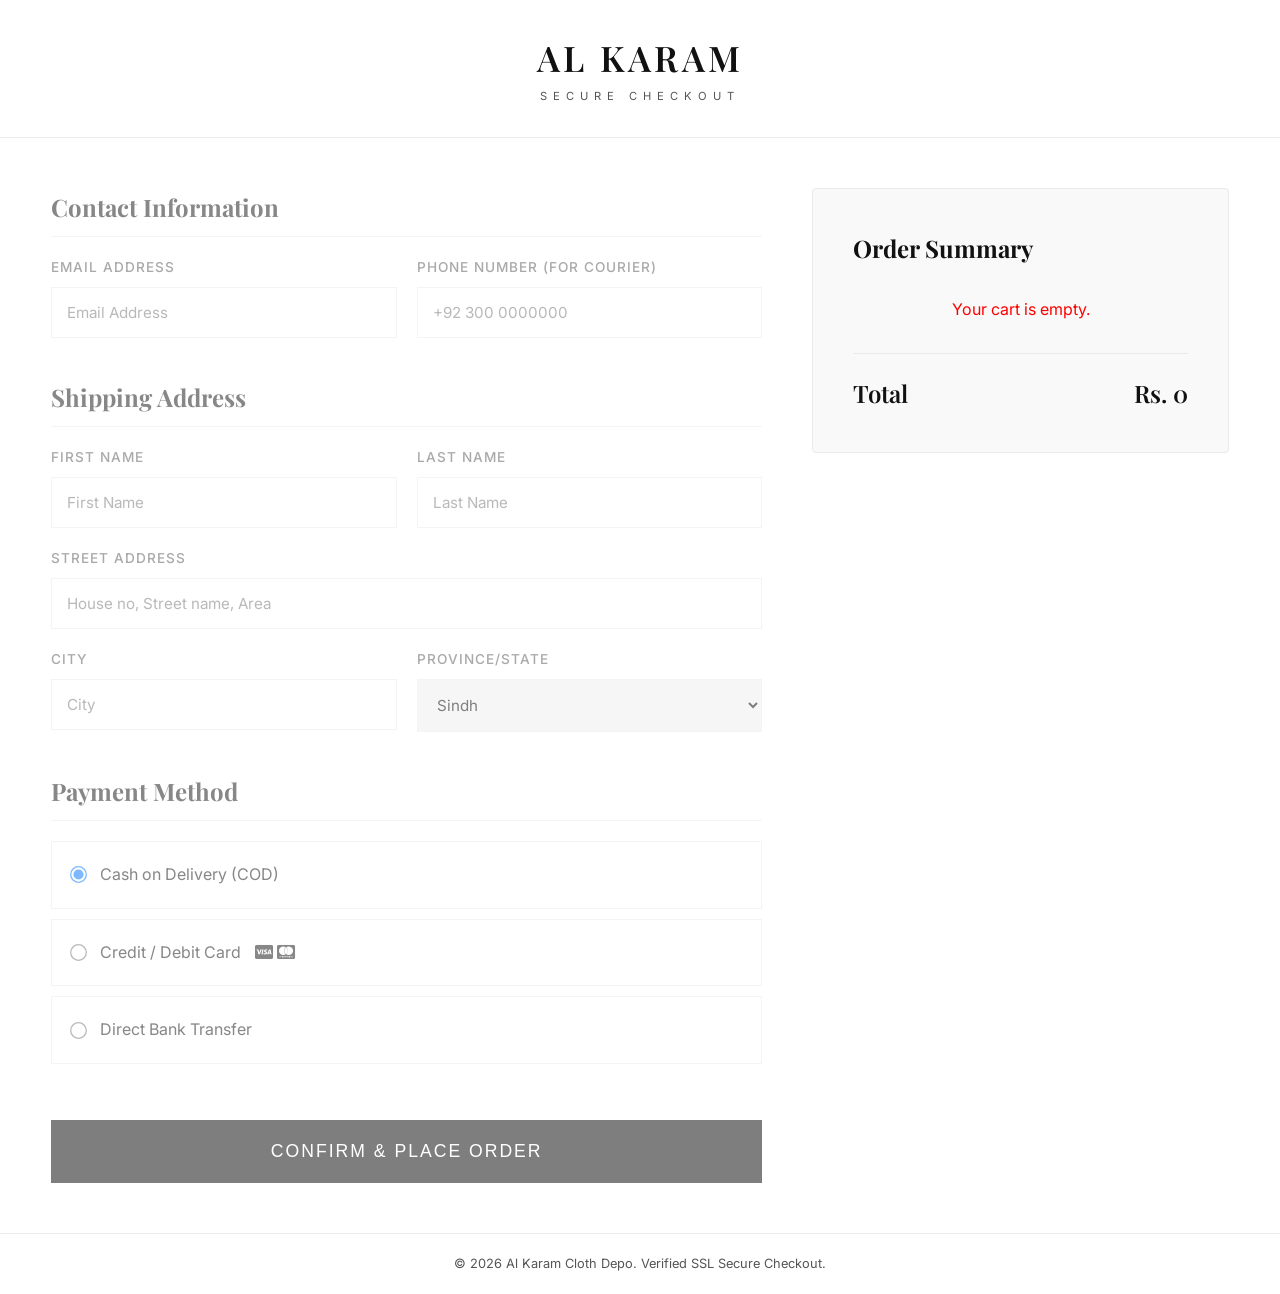
<file: checkout.html>
<!DOCTYPE html>
<html lang="en">
<head>
    <meta charset="UTF-8">
    <meta name="viewport" content="width=device-width, initial-scale=1.0">
    <title>Secure Checkout | Al Karam</title>
    <!-- Google Fonts: Editorial Playfair and Inter for clean UI -->
    <link href="https://fonts.googleapis.com/css2?family=Playfair+Display:ital,wght@0,400;0,600;0,700;1,400&family=Inter:wght@300;400;500;600;700&display=swap" rel="stylesheet">
    <!-- FontAwesome -->
    <link rel="stylesheet" href="https://cdnjs.cloudflare.com/ajax/libs/font-awesome/6.4.0/css/all.min.css">
    <link rel="stylesheet" href="css/styles.css">
    <style>
        .checkout-container { display: flex; flex-wrap: wrap; gap: 50px; margin-top: 50px; }
        .checkout-form-col { flex: 1 1 60%; }
        .checkout-summary-col { flex: 1 1 35%; background: var(--bg-light); padding: 40px; border: 1px solid var(--border); border-radius: 4px; height: max-content;}
        
        .checkout-section { margin-bottom: 40px; }
        .checkout-section h2 { font-family: var(--font-heading); font-size: 1.5rem; margin-bottom: 20px; border-bottom: 1px solid var(--border); padding-bottom: 10px; }
        
        .form-row { display: flex; gap: 20px; margin-bottom: 20px; }
        .form-group { flex: 1; display: flex; flex-direction: column; }
        .form-group label { font-size: 0.85rem; font-weight: 500; margin-bottom: 8px; color: var(--text-light); text-transform: uppercase; letter-spacing: 1px; }
        .form-group input, .form-group select { padding: 15px; border: 1px solid var(--border); outline: none; font-family: inherit; font-size: 0.95rem; }
        .form-group input:focus { border-color: var(--black); }

        .payment-method { border: 1px solid var(--border); padding: 20px; margin-bottom: 10px; display: flex; align-items: center; gap: 15px; cursor: pointer; transition: all 0.2s;}
        .payment-method:hover { border-color: var(--black); }
        .payment-method input { transform: scale(1.3); }

        .summary-item { display: flex; gap: 15px; margin-bottom: 20px; border-bottom: 1px solid var(--border); padding-bottom: 20px;}
        .summary-item img { width: 60px; height: 80px; object-fit: cover; }
        .summary-info { flex: 1; }
        .summary-title { font-family: var(--font-heading); font-size: 1.1rem; margin-bottom: 5px; }
        .summary-price { font-size: 0.95rem; font-weight: 500; color: var(--text-main); }
        .summary-total { display: flex; justify-content: space-between; font-family: var(--font-heading); font-size: 1.5rem; font-weight: 600; margin-top: 30px; border-top: 1px solid var(--border); padding-top: 20px;}
        
        @media(max-width: 992px) { .checkout-container { flex-direction: column; } }
        @media(max-width: 576px) { .form-row { flex-direction: column; } }
    </style>
</head>
<body>
    <!-- Main Header Simplified for Checkout -->
    <header class="main-header" style="border-bottom: 1px solid var(--border);">
        <div class="container header-inner" style="justify-content: center;">
            <a href="index.html" class="logo">
                <h1>AL KARAM</h1>
                <span>SECURE CHECKOUT</span>
            </a>
        </div>
    </header>

    <div class="container mb-5">
        <div class="checkout-container">
            <!-- Left Column: Form -->
            <div class="checkout-form-col">
                <div class="checkout-section">
                    <h2>Contact Information</h2>
                    <div class="form-row">
                        <div class="form-group">
                            <label>Email Address</label>
                            <input type="email" placeholder="Email Address" required>
                        </div>
                        <div class="form-group">
                            <label>Phone Number (for Courier)</label>
                            <input type="tel" placeholder="+92 300 0000000" required>
                        </div>
                    </div>
                </div>

                <div class="checkout-section">
                    <h2>Shipping Address</h2>
                    <div class="form-row">
                        <div class="form-group">
                            <label>First Name</label>
                            <input type="text" placeholder="First Name" required>
                        </div>
                        <div class="form-group">
                            <label>Last Name</label>
                            <input type="text" placeholder="Last Name" required>
                        </div>
                    </div>
                    <div class="form-group" style="margin-bottom: 20px;">
                        <label>Street Address</label>
                        <input type="text" placeholder="House no, Street name, Area" required>
                    </div>
                    <div class="form-row">
                        <div class="form-group">
                            <label>City</label>
                            <input type="text" placeholder="City" required>
                        </div>
                        <div class="form-group">
                            <label>Province/State</label>
                            <select>
                                <option>Sindh</option>
                                <option>Punjab</option>
                                <option>Islamabad Capital Territory</option>
                                <option>Khyber Pakhtunkhwa</option>
                                <option>Balochistan</option>
                            </select>
                        </div>
                    </div>
                </div>

                <div class="checkout-section">
                    <h2>Payment Method</h2>
                    <label class="payment-method">
                        <input type="radio" name="payment" checked>
                        <span>Cash on Delivery (COD)</span>
                    </label>
                    <label class="payment-method">
                        <input type="radio" name="payment">
                        <span>Credit / Debit Card <i class="fab fa-cc-visa" style="margin-left:10px;"></i> <i class="fab fa-cc-mastercard"></i></span>
                    </label>
                    <label class="payment-method">
                        <input type="radio" name="payment">
                        <span>Direct Bank Transfer</span>
                    </label>
                </div>

                <button class="btn btn-dark btn-full mt-3" style="font-size: 1.1rem; padding: 20px;" onclick="placeOrder()">CONFIRM & PLACE ORDER</button>
            </div>

            <!-- Right Column: Order Summary -->
            <div class="checkout-summary-col">
                <h2 style="font-family: var(--font-heading); font-size: 1.5rem; margin-bottom: 30px;">Order Summary</h2>
                <div id="checkout-items">
                    <!-- Items injected here by script -->
                </div>
                <div class="summary-total">
                    <span>Total</span>
                    <span id="checkout-total">Rs. 0</span>
                </div>
            </div>
        </div>
    </div>

    <!-- Minimum Footer -->
    <footer class="footer" style="padding: 20px 0; border-top: 1px solid var(--border); background: var(--white); color: var(--text-light); margin-top: 50px;">
        <div class="container text-center">
            <p style="font-size:0.8rem;">&copy; 2026 Al Karam Cloth Depo. Verified SSL Secure Checkout.</p>
        </div>
    </footer>

    <script>
        // Inline script to handle the dedicated checkout data directly from localStorage
        document.addEventListener('DOMContentLoaded', () => {
            const checkoutItemsDiv = document.getElementById('checkout-items');
            const checkoutTotalSpan = document.getElementById('checkout-total');
            
            let cart = [];
            const savedCart = localStorage.getItem('alkaram_cart');
            if (savedCart) {
                try {
                    cart = JSON.parse(savedCart);
                } catch (e) { console.error("Could not parse cart data."); }
            }

            if (cart.length === 0) {
                checkoutItemsDiv.innerHTML = '<p style="color:red; text-align:center;">Your cart is empty.</p>';
                document.querySelector('.checkout-form-col').style.opacity = '0.5';
                document.querySelector('.checkout-form-col').style.pointerEvents = 'none';
                return;
            }

            let total = 0;
            cart.forEach(item => {
                const priceNum = parseInt(item.price.replace(/[^0-9]/g, ''));
                total += priceNum;

                checkoutItemsDiv.innerHTML += `
                    <div class="summary-item">
                        <img src="${item.image}" alt="${item.title}">
                        <div class="summary-info">
                            <h4 class="summary-title">${item.title}</h4>
                            <p class="summary-price">${item.price}</p>
                        </div>
                    </div>
                `;
            });
            checkoutTotalSpan.textContent = 'Rs. ' + total.toLocaleString();
        });

        function placeOrder() {
            alert("Order Confirmed! Checkout logic executed successfully. Returning Home.");
            localStorage.removeItem('alkaram_cart'); // Clear cart
            window.location.href = 'index.html';
        }
    </script>
</body>
</html>
</file>
<file: css/styles.css>
/* 
 * High-End Luxury Editorial E-Commerce Aesthetic
 */
 @import url('https://fonts.googleapis.com/css2?family=Playfair+Display:ital,wght@0,400;0,600;0,700;1,400&family=Inter:wght@300;400;500;600;700&display=swap');

 :root {
    --text-main: #111111;
    --text-light: #555555;
    --bg-main: #FFFFFF;
    --bg-light: #F9F9F9;
    --border: #EAEAEA;
    --black: #000000;
    --white: #FFFFFF;
    --red: #D22B2B;
    --gold: #C5A059;
    
    --font-primary: 'Inter', sans-serif;
    --font-heading: 'Playfair Display', serif;
    --transition: all 0.4s cubic-bezier(0.25, 1, 0.5, 1);
}

* {
    margin: 0;
    padding: 0;
    box-sizing: border-box;
}

body {
    font-family: var(--font-primary);
    background-color: var(--bg-main);
    color: var(--text-main);
    line-height: 1.6;
    overflow-x: hidden;
}

body.no-scroll {
    overflow: hidden;
}

h1, h2, h3, h4, .logo, .hero-content h2, .section-title h3 {
    font-family: var(--font-heading);
}

a {
    text-decoration: none;
    color: inherit;
    transition: var(--transition);
}

ul { list-style: none; }
img { max-width: 100%; height: auto; display: block; }
.container { width: 92%; max-width: 1500px; margin: 0 auto; }
.section { padding: 6rem 0; }
.text-center { text-align: center; }
.bg-light { background-color: var(--bg-light); }
.text-red { color: var(--red) !important; font-weight: 600; }
.mt-3 { margin-top: 1rem; }

/* Buttons */
.btn {
    display: inline-block;
    padding: 12px 30px;
    font-size: 0.85rem;
    font-weight: 500;
    text-transform: uppercase;
    letter-spacing: 2px;
    cursor: pointer;
    border: 1px solid transparent;
    transition: var(--transition);
}

.btn-dark {
    background-color: var(--black);
    color: var(--white);
    border-color: var(--black);
}

.btn-dark:hover {
    background-color: var(--white);
    color: var(--black);
}

.btn-outline {
    background-color: transparent;
    color: var(--text-main);
    border-color: var(--text-main);
}

.btn-outline:hover {
    background-color: var(--black);
    color: var(--white);
}

.btn-full {
    width: 100%;
}

/* Top Bar */
.top-bar {
    background-color: var(--black);
    color: var(--white);
    font-size: 0.75rem;
    padding: 10px 0;
    letter-spacing: 1px;
}

.top-bar-inner {
    display: flex;
    justify-content: space-between;
    align-items: center;
    flex-wrap: wrap;
    gap: 10px;
}

.top-links {
    display: flex;
    align-items: center;
    gap: 25px;
}

.top-contact a:hover { color: var(--gold); }

.currency-selector {
    background: transparent;
    color: white;
    border: none;
    font-size: 0.75rem;
    outline: none;
    cursor: pointer;
    text-transform: uppercase;
    letter-spacing: 1px;
}
.currency-selector option {
    color: black;
}

@media (max-width: 768px) {
    .top-bar-inner { justify-content: center; text-align: center; }
    .top-links { display: none; }
}

/* Header */
.main-header {
    background-color: var(--white);
    padding: 30px 0;
    border-bottom: 1px solid var(--border);
    position: sticky;
    top: 0;
    z-index: 100;
}

.header-inner {
    display: flex;
    justify-content: space-between;
    align-items: center;
    gap: 20px;
}

.menu-toggle {
    display: none;
    background: none;
    border: none;
    font-size: 1.5rem;
    cursor: pointer;
}

@media (max-width: 992px) {
    .menu-toggle { display: block; }
}

.logo {
    text-align: center;
    flex: 1; /* Center the logo */
}

.logo h1 {
    font-size: 2.2rem;
    font-weight: 600;
    letter-spacing: 4px;
    margin-bottom: -5px;
    text-transform: uppercase;
}

.logo span {
    font-family: var(--font-primary);
    font-size: 0.7rem;
    letter-spacing: 6px;
    text-transform: uppercase;
    color: var(--text-light);
}

.search-bar {
    flex: 1;
    max-width: 300px;
    display: flex;
    border-bottom: 1px solid var(--border);
}

.search-bar input {
    flex: 1;
    border: none;
    padding: 8px 10px 8px 0;
    outline: none;
    font-family: inherit;
    font-size: 0.9rem;
    background: transparent;
}

.search-bar button {
    background: transparent;
    border: none;
    cursor: pointer;
    color: var(--text-main);
    font-size: 1.1rem;
}

@media (max-width: 992px) {
    .search-bar { display: none; }
    .logo { text-align: left; }
}

.header-actions {
    flex: 1;
    display: flex;
    justify-content: flex-end;
    align-items: center;
    gap: 30px;
}

.action-icon {
    display: flex;
    align-items: center;
    gap: 8px;
    font-size: 1.2rem;
    color: var(--text-main);
    transition: color 0.3s;
}
.action-icon:hover { color: var(--gold); }

.action-text {
    font-size: 0.85rem;
    font-weight: 500;
    text-transform: uppercase;
    letter-spacing: 1px;
}

.cart-icon {
    position: relative;
    cursor: pointer;
}

.cart-count {
    position: absolute;
    top: -10px;
    right: -10px;
    background-color: var(--black);
    color: white;
    font-size: 0.65rem;
    font-weight: 700;
    width: 20px;
    height: 20px;
    display: flex;
    align-items: center;
    justify-content: center;
    border-radius: 50%;
    transition: transform 0.2s ease;
}

@media (max-width: 768px) {
    .d-none-mobile { display: none; }
    .header-actions { gap: 15px; flex: none; }
}

/* Navbar */
.main-nav {
    border-bottom: 1px solid var(--border);
    background: var(--white);
}

.nav-list {
    display: flex;
    justify-content: center;
    flex-wrap: wrap;
    gap: 40px;
    padding: 20px 0;
}

.nav-list a {
    font-size: 0.8rem;
    font-weight: 500;
    color: var(--text-main);
    text-transform: uppercase;
    letter-spacing: 2px;
    position: relative;
}

.nav-list a::after {
    content: '';
    position: absolute;
    width: 0;
    height: 1px;
    background: var(--black);
    bottom: -5px;
    left: 0;
    transition: var(--transition);
}

.nav-list a:hover::after, .nav-list a.active::after {
    width: 100%;
}

@media (max-width: 992px) {
    .main-nav { display: none; }
}

/* Editorial Landing Content */
.hero-split {
    display: flex;
    height: 85vh;
    min-height: 600px;
}

.hero-half {
    flex: 1;
    background-size: cover;
    background-position: center;
    position: relative;
    display: flex;
    align-items: flex-end;
    justify-content: center;
    padding-bottom: 4rem;
    text-align: center;
    color: white;
}
.hero-half::before {
    content: '';
    position: absolute;
    inset: 0;
    background: linear-gradient(transparent 50%, rgba(0,0,0,0.6));
}
.hero-content {
    position: relative;
    z-index: 10;
}

.hero-half h2 {
    font-size: 3rem;
    margin-bottom: 20px;
    letter-spacing: 2px;
}

/* Hero Promo (General) */
.hero-banner {
    height: 50vh;
    min-height: 400px;
    background-size: cover;
    background-position: center top;
    display: flex;
    align-items: center;
    justify-content: center;
    color: var(--black);
    text-align: center;
    position: relative;
}

.hero-banner.catalog-hero {
    background-color: var(--bg-light);
    height: 35vh;
}

.page-title {
    font-size: 3.5rem;
    letter-spacing: 4px;
    text-transform: uppercase;
}

/* Feature Titles */
.section-title {
    margin-bottom: 4rem;
}

.section-title h3 {
    font-size: 2.5rem;
    text-transform: uppercase;
    letter-spacing: 4px;
    margin-bottom: 15px;
}

.title-line {
    width: 80px;
    height: 1px;
    background-color: var(--black);
    margin: 0 auto;
}

/* Catalog Grid */
.catalog-grid {
    display: grid;
    grid-template-columns: repeat(3, 1fr);
    gap: 40px;
}

@media (max-width: 992px) {
    .catalog-grid { grid-template-columns: repeat(2, 1fr); gap: 20px; }
}

@media (max-width: 768px) {
    .catalog-grid { grid-template-columns: 1fr; }
}

.product-card {
    text-align: center;
    position: relative;
    cursor: pointer;
    margin-bottom: 2rem;
}

.product-img-wrap {
    position: relative;
    overflow: hidden;
    margin-bottom: 20px;
    background-color: var(--bg-light);
}

.product-image {
    width: 100%;
    aspect-ratio: 3/4;
    object-fit: cover;
    transition: transform 1.2s ease;
}

.product-card:hover .product-image {
    transform: scale(1.04);
}

.product-badge {
    position: absolute;
    top: 15px;
    left: 15px;
    background: var(--white);
    color: var(--black);
    font-size: 0.65rem;
    font-weight: 700;
    padding: 6px 12px;
    text-transform: uppercase;
    letter-spacing: 2px;
    z-index: 5;
}

.product-actions {
    position: absolute;
    bottom: -60px;
    left: 0;
    width: 100%;
    transition: var(--transition);
    opacity: 0;
    z-index: 5;
}

.product-img-wrap:hover .product-actions {
    bottom: 0px;
    opacity: 1;
}

.btn-add-cart {
    background: rgba(255, 255, 255, 0.95);
    color: var(--black);
    width: 100%;
    padding: 18px 0;
    border: none;
    font-family: var(--font-primary);
    font-weight: 600;
    font-size: 0.85rem;
    cursor: pointer;
    text-transform: uppercase;
    letter-spacing: 2px;
}

.btn-add-cart:hover {
    background: var(--black);
    color: var(--white);
}

@media (max-width: 992px) {
    .product-actions { bottom: 0; opacity: 1; }
    .btn-add-cart { border-top: 1px solid var(--border); padding: 15px 0; }
}

.product-vendor {
    font-size: 0.7rem;
    color: var(--text-light);
    text-transform: uppercase;
    letter-spacing: 2px;
    margin-bottom: 8px;
}

.product-title {
    font-size: 1.1rem;
    font-weight: 400;
    margin-bottom: 10px;
    display: -webkit-box;
    -webkit-line-clamp: 2;
    -webkit-box-orient: vertical;
    overflow: hidden;
    font-family: var(--font-heading);
}

.product-price {
    font-size: 1rem;
    font-weight: 400;
    letter-spacing: 1px;
}

/* Footer */
.footer {
    background-color: var(--black);
    color: var(--white);
    padding-top: 5rem;
}

.footer-grid {
    display: grid;
    grid-template-columns: repeat(4, 1fr);
    gap: 40px;
    margin-bottom: 4rem;
}

@media (max-width: 992px) {
    .footer-grid { grid-template-columns: repeat(2, 1fr); }
}
@media (max-width: 576px) {
    .footer-grid { grid-template-columns: 1fr; }
}

.footer-col h4 {
    font-size: 1rem;
    margin-bottom: 2rem;
    font-weight: 400;
    text-transform: uppercase;
    letter-spacing: 2px;
    color: var(--white);
    font-family: var(--font-primary);
}

.footer-col ul li {
    margin-bottom: 15px;
}

.footer-col ul a {
    font-size: 0.85rem;
    color: #AAAAAA;
}

.footer-col ul a:hover {
    color: var(--white);
}

.newsletter p {
    font-size: 0.85rem;
    color: #AAAAAA;
    margin-bottom: 20px;
}

.subscribe-form {
    display: flex;
    margin-bottom: 25px;
    border-bottom: 1px solid #555;
}

.subscribe-form input {
    flex: 1;
    padding: 10px 0;
    border: none;
    background: transparent;
    color: white;
    outline: none;
    font-family: inherit;
}

.subscribe-form button {
    border: none;
    background: transparent;
    color: white;
    text-transform: uppercase;
    font-size: 0.8rem;
    letter-spacing: 1px;
    cursor: pointer;
}
.subscribe-form button:hover { color: var(--gold); }

.social-icons {
    display: flex;
    gap: 20px;
}

.social-icons a {
    color: white;
    font-size: 1.2rem;
}
.social-icons a:hover { color: var(--gold); }


.footer-bottom {
    display: flex;
    justify-content: space-between;
    align-items: center;
    padding: 25px 0;
    border-top: 1px solid #333;
    font-size: 0.8rem;
    color: #888;
    flex-wrap: wrap;
    gap: 15px;
}

.payment-methods {
    display: flex;
    gap: 15px;
    font-size: 1.5rem;
    color: #AAA;
}

/* Cart Sidebar & Modals (Preserved from previous logic but refined) */
.cart-overlay, .modal-overlay {
    position: fixed;
    top: 0; left: 0; width: 100vw; height: 100vh;
    background: rgba(0,0,0,0.6);
    z-index: 999; opacity: 0; pointer-events: none;
    transition: var(--transition);
}
.cart-overlay.active, .modal-overlay.active { opacity: 1; pointer-events: auto; }

.cart-sidebar {
    position: fixed; top: 0; right: -450px; width: 100%; max-width: 450px;
    height: 100vh; background: var(--white); z-index: 1000;
    transition: right 0.4s cubic-bezier(0.25,1,0.5,1); display: flex; flex-direction: column;
}
.cart-sidebar.open { right: 0; }

.cart-header {
    display: flex; justify-content: space-between; align-items: center;
    padding: 25px; border-bottom: 1px solid var(--border);
}
.cart-header h3 { font-family: var(--font-primary); font-size: 1rem; text-transform: uppercase; letter-spacing: 2px;}
.close-cart { background: none; border: none; font-size: 1.2rem; cursor: pointer; color: var(--text-main); }

.cart-items { flex: 1; overflow-y: auto; padding: 25px; }
.cart-item { display: flex; gap: 20px; margin-bottom: 25px; border-bottom: 1px solid var(--border); padding-bottom: 25px; }
.cart-item img { width: 90px; height: 120px; object-fit: cover; }
.cart-item-info { flex: 1; }
.cart-item-title { font-family: var(--font-heading); font-size: 1.1rem; margin-bottom: 5px; }
.cart-item-price { font-size: 0.9rem; font-weight: 500; }
.cart-item-remove { background: none; border: none; color: var(--text-light); font-size: 0.8rem; cursor: pointer; text-decoration: underline; margin-top: 10px; text-transform:uppercase; letter-spacing:1px; }

.cart-footer { padding: 25px; border-top: 1px solid var(--border); background: var(--white); }
.cart-total { display: flex; justify-content: space-between; font-weight: 500; font-family: var(--font-heading); font-size: 1.3rem; margin-bottom: 20px; }

.quick-view-modal {
    position: fixed; top: 50%; left: 50%; transform: translate(-50%, -50%) scale(0.98);
    background: var(--white); width: 95%; max-width: 1000px; z-index: 1000;
    opacity: 0; pointer-events: none; transition: all 0.4s ease;
}
.modal-overlay.active .quick-view-modal { transform: translate(-50%, -50%) scale(1); opacity: 1; pointer-events: auto; }
.close-modal { position: absolute; top: 20px; right: 20px; background: none; border: none; font-size: 1.5rem; cursor: pointer; color: var(--text-main); z-index: 10; }
.modal-content-grid { display: flex; flex-wrap: wrap; max-height: 85vh; }
.modal-img-col { flex: 1 1 50%; min-width: 300px; height: 600px; }
.modal-info-col { flex: 1 1 50%; min-width: 300px; padding: 50px; display: flex; flex-direction: column; justify-content: center; }
.size-btn { border: 1px solid var(--border); background: transparent; padding: 10px 20px; cursor: pointer; transition: var(--transition); }
.size-btn.active, .size-btn:hover { border-color: var(--black); background: var(--black); color: var(--white); }
</file>
